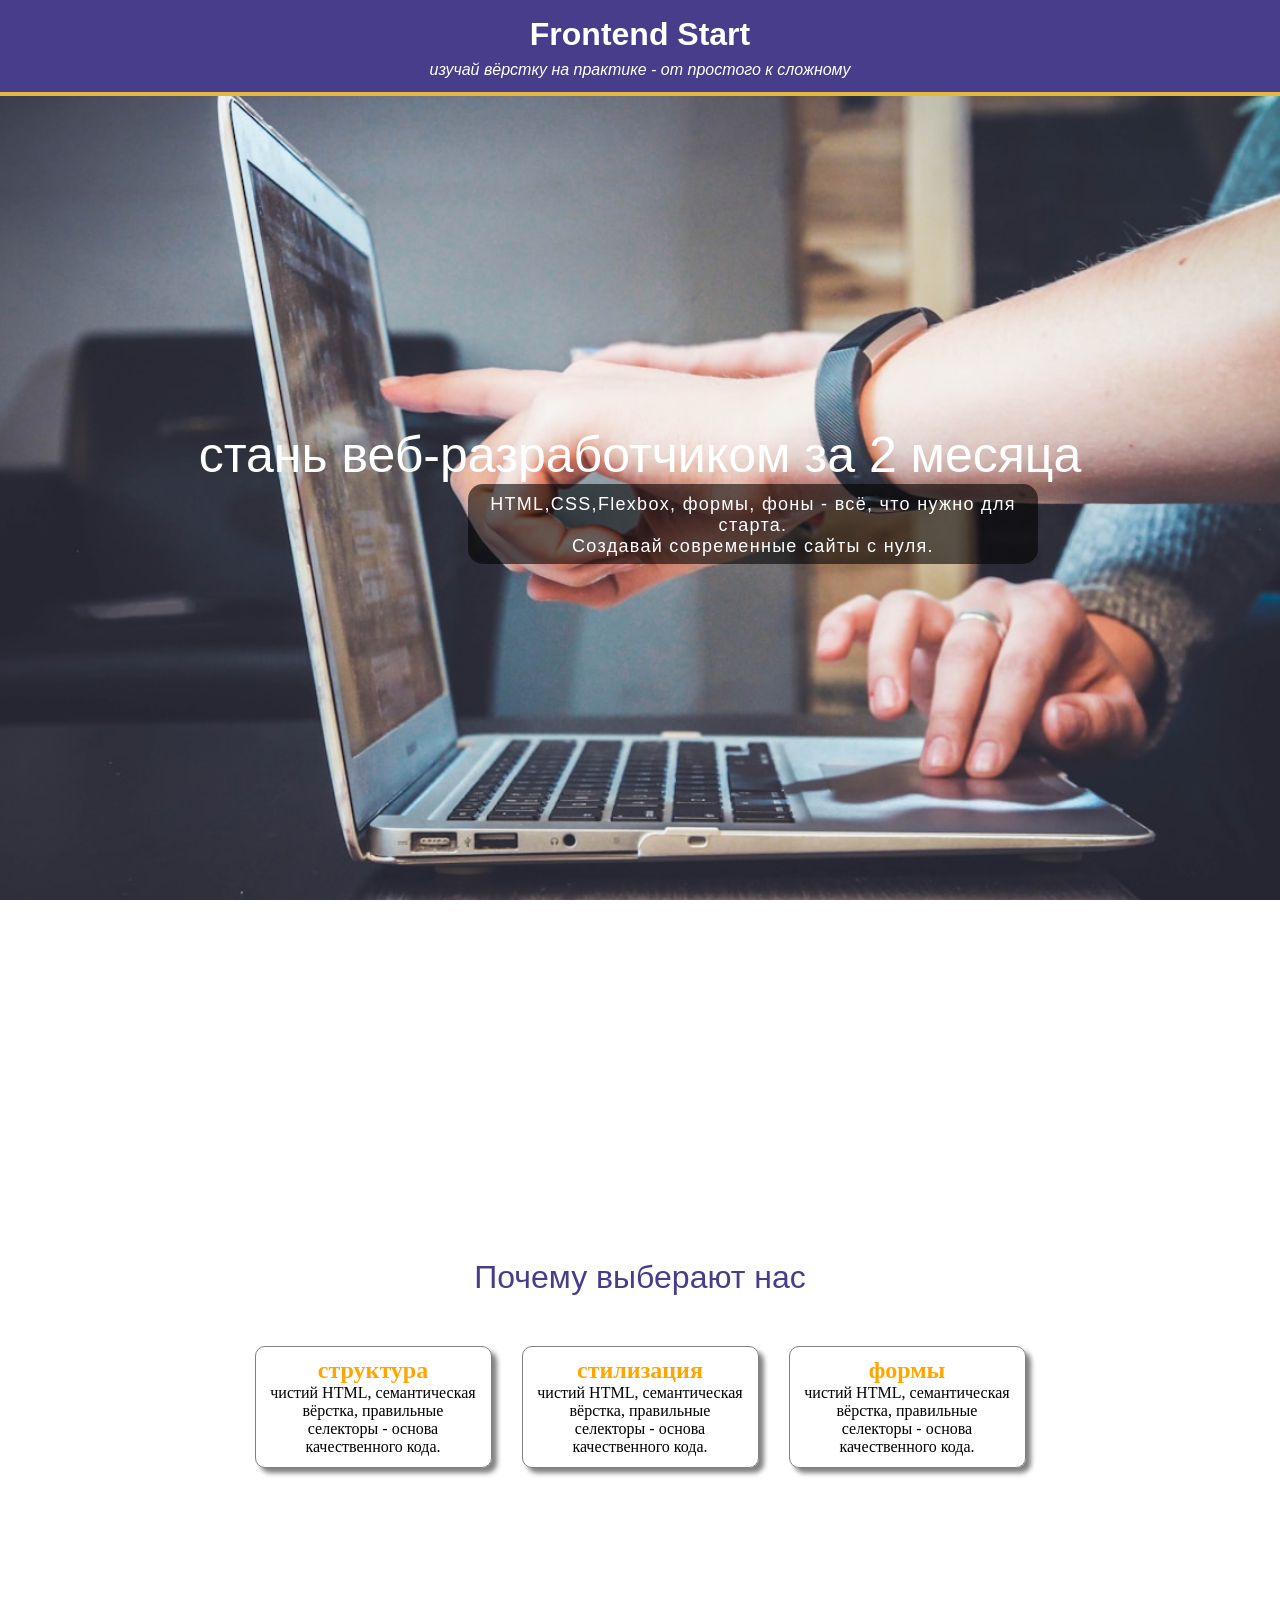
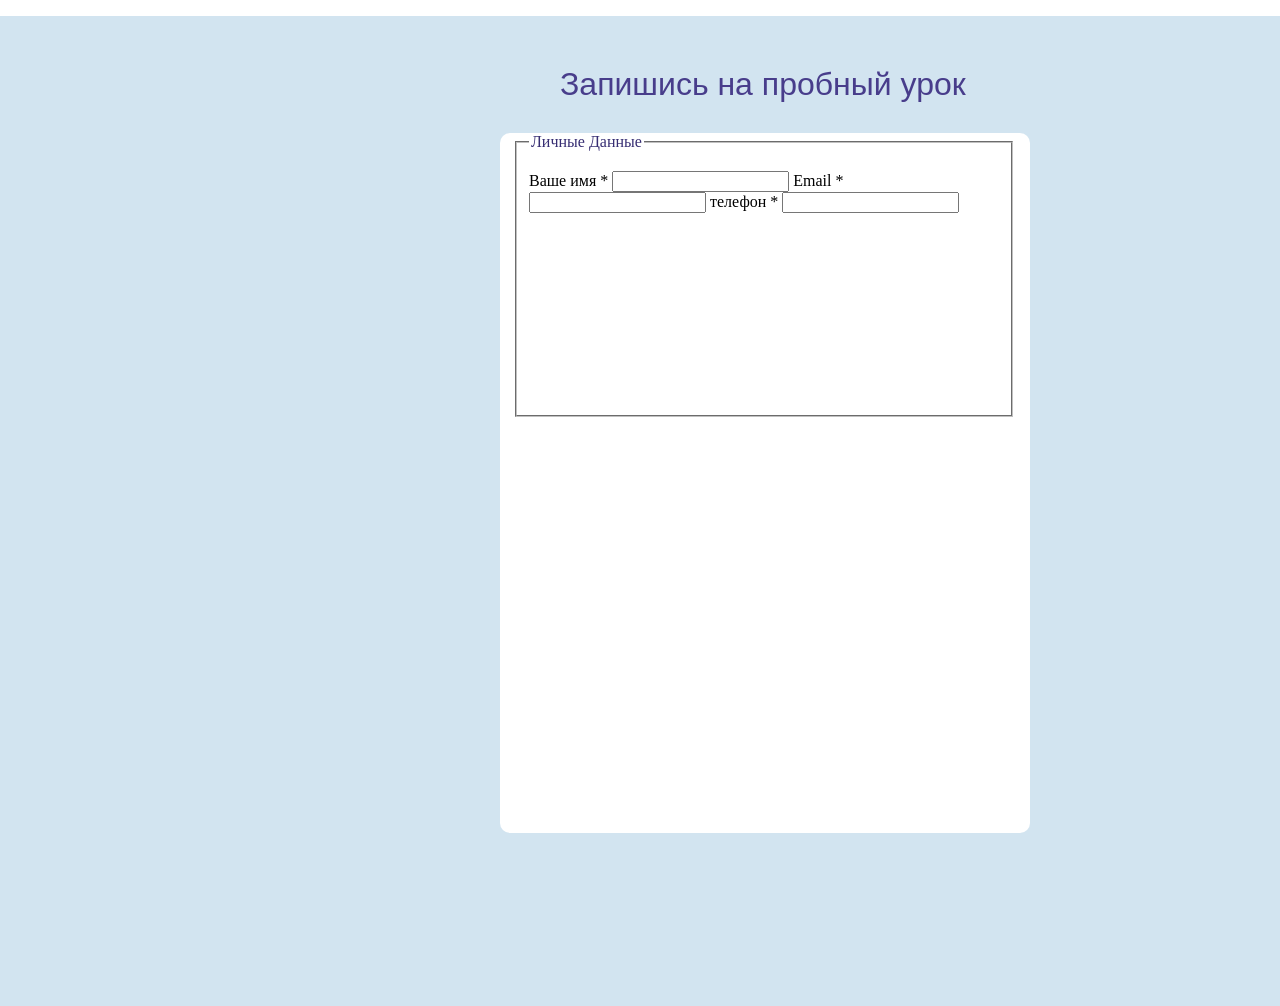
<file: index.html>
<!doctype html>
<html lang="en">
  <head>
    <meta charset="UTF-8" />
    <meta name="viewport" content="width=device-width, initial-scale=1.0" />
    <title>exam3</title>
    <link rel="stylesheet" href="./style.css" />
  </head>
  <body>
    
    <div class="title1">
      <h1 style="font-weight: 600">Frontend Start</h1>
      <p><i>изучай вёрстку на практике - от простого к сложному</i></p>
    </div>

    <div class="bg-img1">
      <h1 class="title2">стань веб-разработчиком за 2 месяца</h1>

      <div class="subtitle1">
        <p>
          HTML,CSS,Flexbox, формы, фоны - всё, что нужно для старта. <br />
          Создавай современные сайты с нуля.
        </p>
      </div>
    </div>

    <h1 class="title3">Почему выберают нас</h1>

    <div class="div-box1">
      <div class="div1">
        <h2 class="titl4" style="color: orange">структура</h2>
        <p>
          чистий HTML, семантическая вёрстка, правильные селекторы - основа
          качественного кода.
        </p>
      </div>

      <div class="div1">
        <h2 class="titl4" style="color: orange">стилизация</h2>
        <p>
          чистий HTML, семантическая вёрстка, правильные селекторы - основа
          качественного кода.
        </p>
      </div>

      <div class="div1">
        <h2 class="titl4" style="color: orange">формы</h2>
        <p>
          чистий HTML, семантическая вёрстка, правильные селекторы - основа
          качественного кода.
        </p>
      </div>
    </div>

    <div class="div-box2">
      <h1 class="title5">Запишись на пробный урок</h1>

      <div class="danni">
        <fieldset class="fieldset1">
          <legend style="color: rgb(55, 46, 115);">Личные Данные</legend>
          
          <label for="text1" >Ваше имя *</label>
          <input type="text" name="" id="text1" />

          <label for="text1">Email *</label>
          <input type="email" name="" id="text1" />

          <label for="text1">телефон *</label>
          <input type="number" name="" id="text1" />
        </fieldset>
      </div>
    </div>
  </body>
</html>
</file>
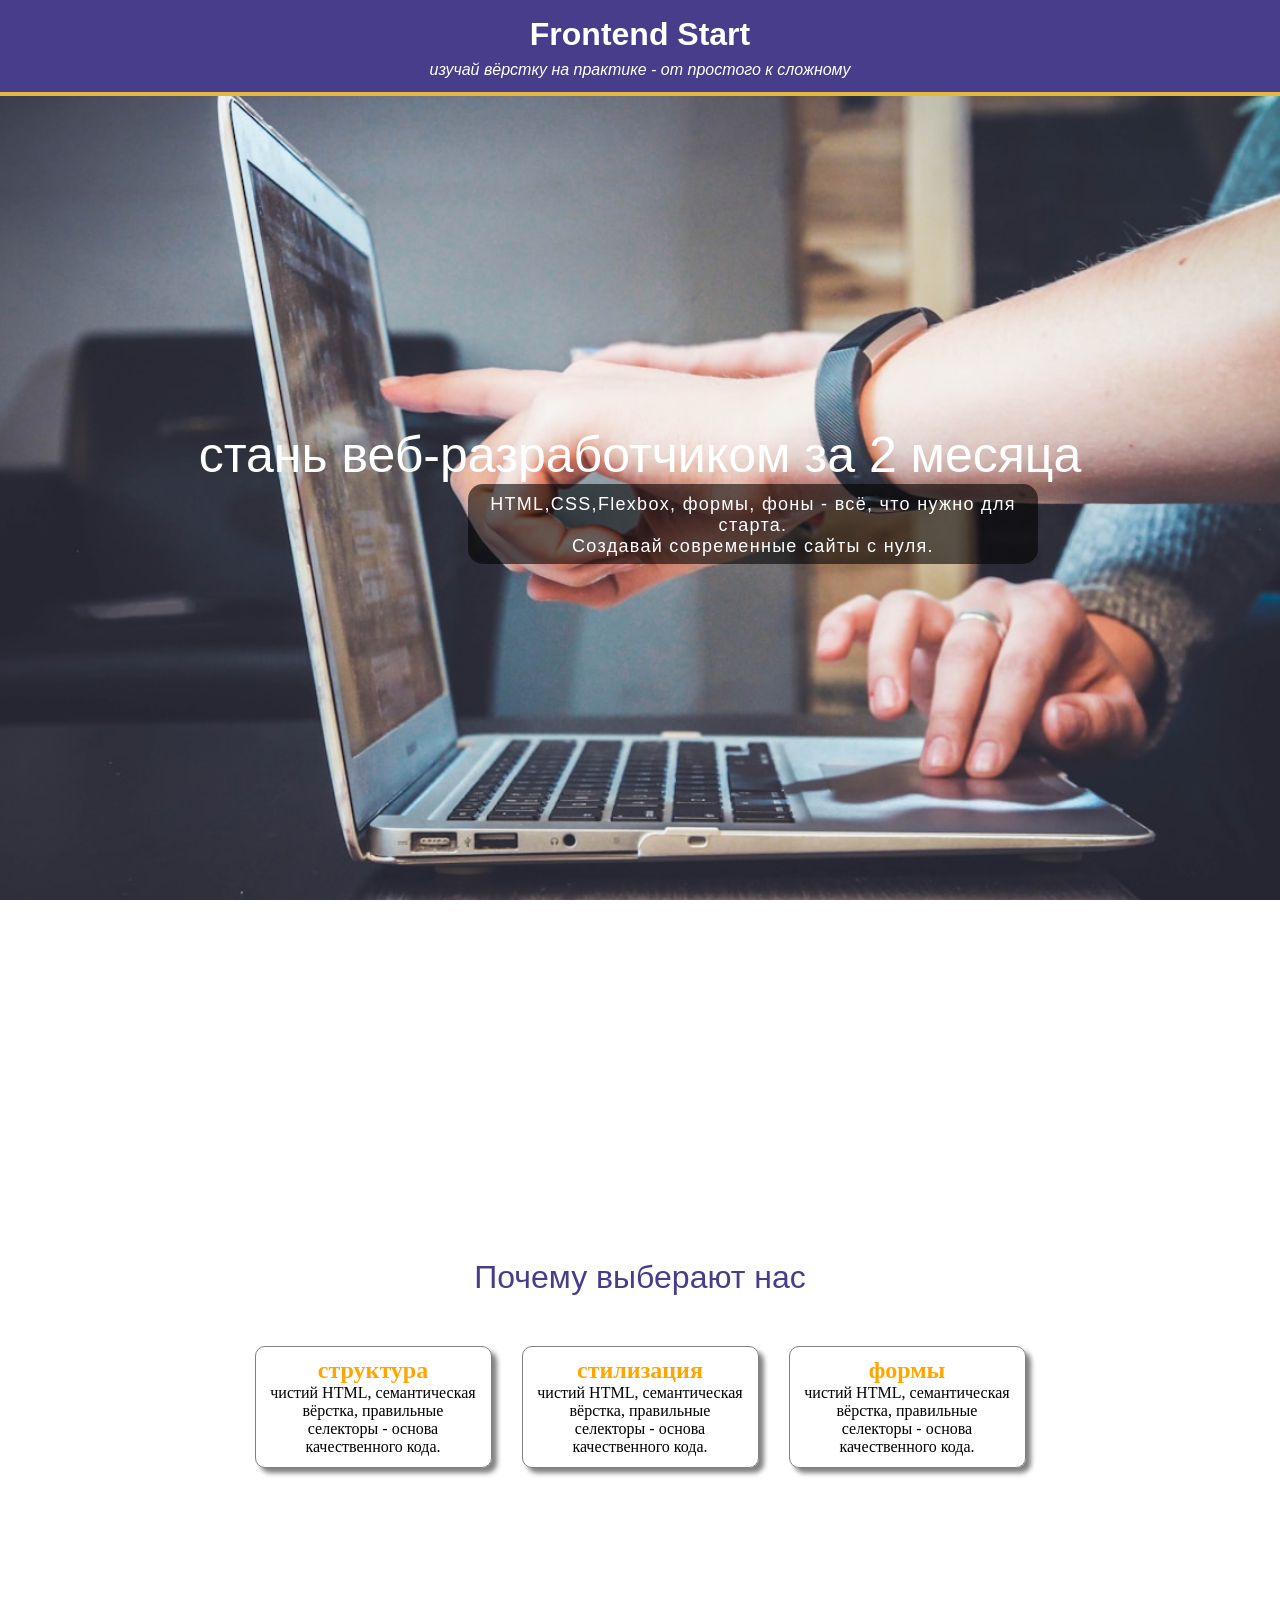
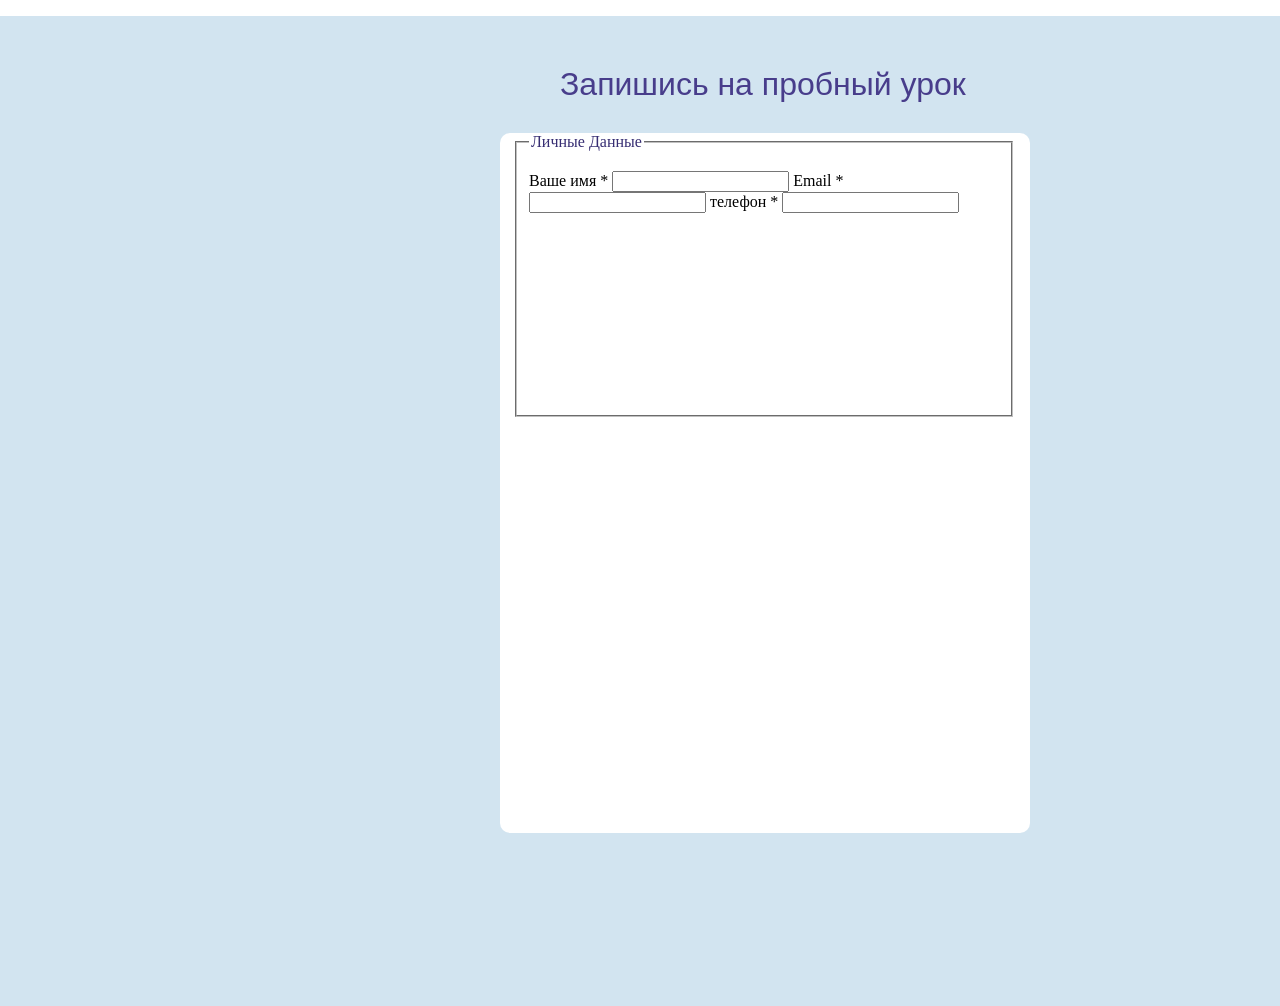
<file: exam3.html>
<!doctype html>
<html lang="en">
  <head>
    <meta charset="UTF-8" />
    <meta name="viewport" content="width=device-width, initial-scale=1.0" />
    <title>exam3</title>
    <link rel="stylesheet" href="./exam3.css" />
  </head>
  <body>
    
    <div class="title1">
      <h1 style="font-weight: 600">Frontend Start</h1>
      <p><i>изучай вёрстку на практике - от простого к сложному</i></p>
    </div>

    <div class="bg-img1">
      <h1 class="title2">стань веб-разработчиком за 2 месяца</h1>

      <div class="subtitle1">
        <p>
          HTML,CSS,Flexbox, формы, фоны - всё, что нужно для старта. <br />
          Создавай современные сайты с нуля.
        </p>
      </div>
    </div>

    <h1 class="title3">Почему выберают нас</h1>

    <div class="div-box1">
      <div class="div1">
        <h2 class="titl4" style="color: orange">структура</h2>
        <p>
          чистий HTML, семантическая вёрстка, правильные селекторы - основа
          качественного кода.
        </p>
      </div>

      <div class="div1">
        <h2 class="titl4" style="color: orange">стилизация</h2>
        <p>
          чистий HTML, семантическая вёрстка, правильные селекторы - основа
          качественного кода.
        </p>
      </div>

      <div class="div1">
        <h2 class="titl4" style="color: orange">формы</h2>
        <p>
          чистий HTML, семантическая вёрстка, правильные селекторы - основа
          качественного кода.
        </p>
      </div>
    </div>

    <div class="div-box2">
      <h1 class="title5">Запишись на пробный урок</h1>

      <div class="danni">
        <fieldset class="fieldset1">
          <legend style="color: rgb(55, 46, 115);">Личные Данные</legend>
          
          <label for="text1" >Ваше имя *</label>
          <input type="text" name="" id="text1" />

          <label for="text1">Email *</label>
          <input type="email" name="" id="text1" />

          <label for="text1">телефон *</label>
          <input type="number" name="" id="text1" />
        </fieldset>
      </div>
    </div>
  </body>
</html>
</file>
<file: style.css>
* {
  margin: 0;
}
.title1 {
  width: 13vh;
  width: 100%;
  background-color: darkslateblue;
  color: white;
  text-align: center;
  padding: 10px 0px;
  font-family:
    "Trebuchet MS", "Lucida Sans Unicode", "Lucida Grande", "Lucida Sans",
    Arial, sans-serif;
  border-bottom: 4px solid rgb(230, 182, 61);
  line-height: 1.5;
}
.bg-img1 {
  background-image: url("./image.png");
  background-attachment: fixed;
  background-repeat: no-repeat;
  background-size: cover;
  background-position: center;
  width: 100%;
  height: 87vh;
  text-align: center;
  align-items: center;
  flex-direction: column;
  padding-top: 330px;
}
.title2 {
  color: white;
  font-size: 50px;
  font-family: "Franklin Gothic Medium", "Arial Narrow", Arial, sans-serif;
  font-weight: 500;
}
.subtitle1 {
  background-color: rgba(0, 0, 0, 0.584);
  border-radius: 15px;
  width: 570px;
  height: 70px;
  margin-left: 468px;
  color: white;
  font-family: "Franklin Gothic Medium", "Arial Narrow", Arial, sans-serif;
  letter-spacing: 1.3px;
  font-weight: 300;
  padding-top: 10px;
  font-size: 18px;
}
.title3 {
  color: darkslateblue;
  text-align: center;
  padding: 50px;
  font-weight: 400;
  font-family: "Franklin Gothic Medium", "Arial Narrow", Arial, sans-serif;
}
.div-box1 {
  width: 100%;
  height: 30vh;
  justify-content: center;
  text-align: center;
  display: flex;
  gap: 30px;
}
.div1 {
  width: 215px;
  height: 100px;
  padding: 10px;
  box-shadow: 5px 5px 5px grey;
  border: 1px solid grey;
  border-radius: 10px;
}
.div-box2 {
  background-color: rgb(210, 228, 240);
  width: 100%;
  height: 110vh;
}
.title5 {
  color: darkslateblue;
  font-family: "Franklin Gothic Medium", "Arial Narrow", Arial, sans-serif;
  font-weight: 400;
  padding-top: 50px;
  margin-left: 560px;
}
.danni {
  background-color: #fff;
  width: 530px;
  height: 700px;
  border-radius: 10px;
  margin-left: 500px;
  margin-top: 30px;
  display: block;
}
.fieldset1 {
  width: 470px;
  height: 250px;
  margin: 15px;
  padding-top: 20px;
}
</file>
<file: exam3.css>
* {
  margin: 0;
}
.title1 {
  width: 13vh;
  width: 100%;
  background-color: darkslateblue;
  color: white;
  text-align: center;
  padding: 10px 0px;
  font-family:
    "Trebuchet MS", "Lucida Sans Unicode", "Lucida Grande", "Lucida Sans",
    Arial, sans-serif;
  border-bottom: 4px solid rgb(230, 182, 61);
  line-height: 1.5;
}
.bg-img1 {
  background-image: url("./image.png");
  background-attachment: fixed;
  background-repeat: no-repeat;
  background-size: cover;
  background-position: center;
  width: 100%;
  height: 87vh;
  text-align: center;
  align-items: center;
  flex-direction: column;
  padding-top: 330px;
}
.title2 {
  color: white;
  font-size: 50px;
  font-family: "Franklin Gothic Medium", "Arial Narrow", Arial, sans-serif;
  font-weight: 500;
}
.subtitle1 {
  background-color: rgba(0, 0, 0, 0.584);
  border-radius: 15px;
  width: 570px;
  height: 70px;
  margin-left: 468px;
  color: white;
  font-family: "Franklin Gothic Medium", "Arial Narrow", Arial, sans-serif;
  letter-spacing: 1.3px;
  font-weight: 300;
  padding-top: 10px;
  font-size: 18px;
}
.title3 {
  color: darkslateblue;
  text-align: center;
  padding: 50px;
  font-weight: 400;
  font-family: "Franklin Gothic Medium", "Arial Narrow", Arial, sans-serif;
}
.div-box1 {
  width: 100%;
  height: 30vh;
  justify-content: center;
  text-align: center;
  display: flex;
  gap: 30px;
}
.div1 {
  width: 215px;
  height: 100px;
  padding: 10px;
  box-shadow: 5px 5px 5px grey;
  border: 1px solid grey;
  border-radius: 10px;
}
.div-box2 {
  background-color: rgb(210, 228, 240);
  width: 100%;
  height: 110vh;
}
.title5 {
  color: darkslateblue;
  font-family: "Franklin Gothic Medium", "Arial Narrow", Arial, sans-serif;
  font-weight: 400;
  padding-top: 50px;
  margin-left: 560px;
}
.danni {
  background-color: #fff;
  width: 530px;
  height: 700px;
  border-radius: 10px;
  margin-left: 500px;
  margin-top: 30px;
  display: block;
}
.fieldset1 {
  width: 470px;
  height: 250px;
  margin: 15px;
  padding-top: 20px;
}
</file>
